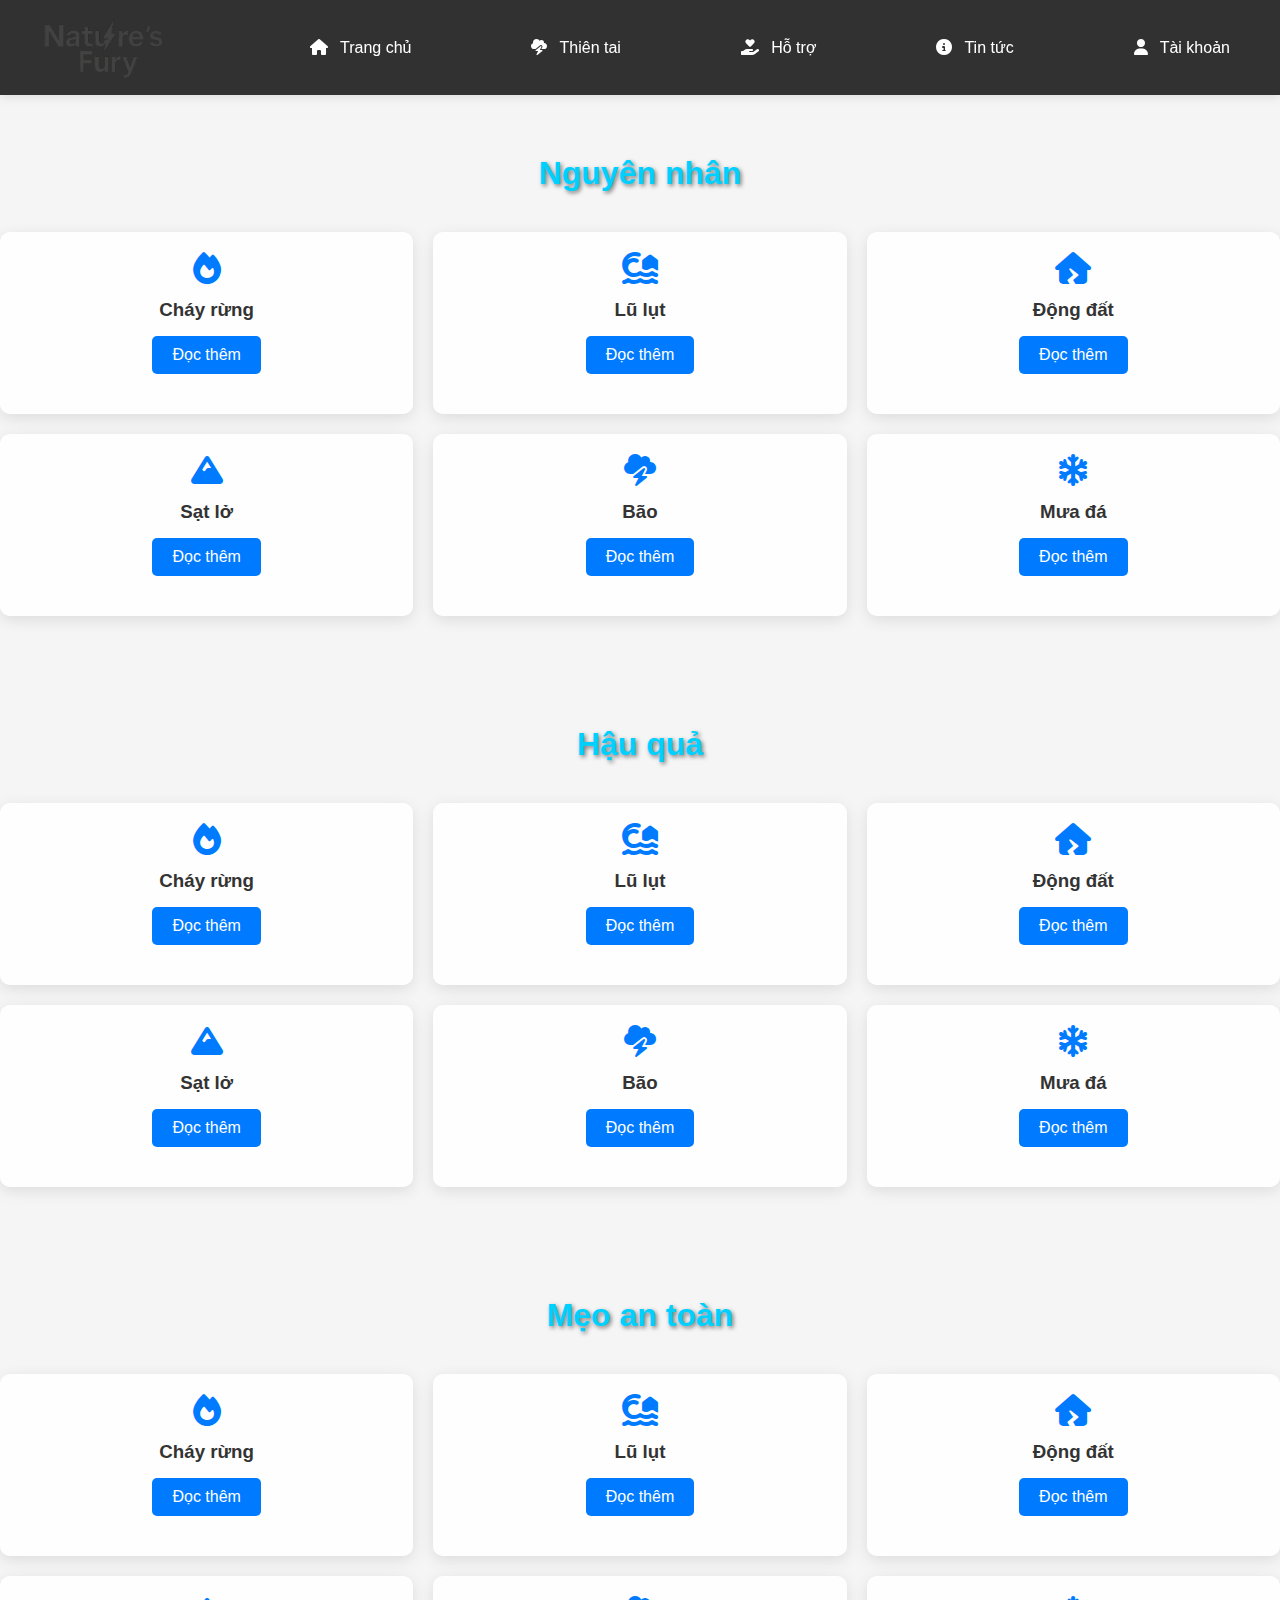
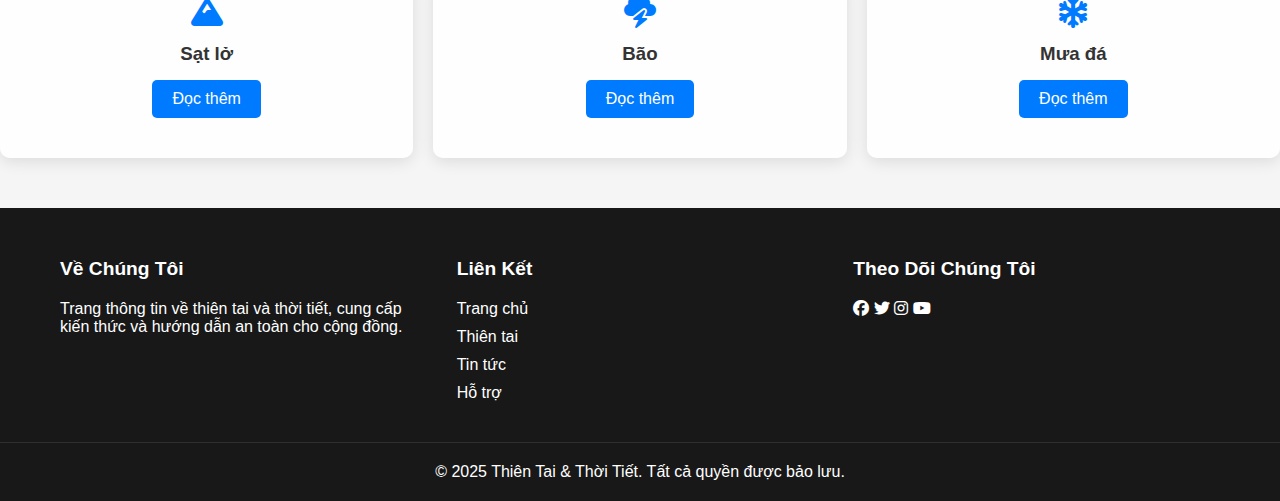
<file: Gioithieu.html>
<html lang="en">
<head>
  <meta charset="UTF-8">
  <meta name="viewport" content="width=device-width, initial-scale=1.0">
  <title>Document</title>
  <link rel="stylesheet" href="Css/gioithieu.css">
  
  <link
      rel="stylesheet"
      href="https://cdnjs.cloudflare.com/ajax/libs/font-awesome/6.5.0/css/all.min.css"
    />
</head>
<body>
    <div class="navbar">
      <img src="Img/Logo.png" class="logo" />

      <a href="index.html"><i class="fa-solid fa-house white-icon"></i> Trang chủ</a>
      <a href="Gioithieu.html"><i class="fas fa-cloud-bolt white-icon"></i> Thiên tai</a>
      <a href="hotro.html">
      <i class="fas fa-hand-holding-heart white-icon"></i> Hỗ trợ</a>

      <div class="dropdown">
        <a href="Tintuc.html"
          ><i class="fa-solid fa-circle-info white-icon"></i> Tin tức</a
        >
      </div>

      <div class="dropdown">
        <a href="#"><i class="fas fa-user white-icon"></i> Tài khoản</a>
        <div class="dropdown-content">
          <a href="LoginBWD.html">Đăng nhập</a>
        </div>
      </div>
    </div>
    <section class="safety-tips">
      <h1>Nguyên nhân</h1>
        <div class="tips-grid">
          <div class="tip-item">
            <i class="fas fa-fire"></i>
            <h3>Cháy rừng</h3>
            <a href="#" class="read-more" data-target="#fire-info">Đọc thêm</a>
          </div>
          <div class="tip-item">
            <i class="fas fa-house-tsunami"></i>
            <h3>Lũ lụt</h3>
            <a href="#" class="read-more" data-target="#flood-info">Đọc thêm</a>
          </div>
          <div class="tip-item">
            <i class="fas fa-house-crack"></i>
            <h3>Động đất</h3>
            <a href="#" class="read-more" data-target="#earthquake-info">Đọc thêm</a>
          </div>
          <div class="tip-item">
            <i class="fas fa-mountain"></i>
            <h3>Sạt lở</h3>
            <a href="#" class="read-more" data-target="#landslide-info">Đọc thêm</a>
          </div>
          <div class="tip-item">
            <i class="fas fa-cloud-bolt"></i>
            <h3>Bão</h3>
            <a href="#" class="read-more" data-target="#storm-info">Đọc thêm</a>
          </div>
          <div class="tip-item">
            <i class="fas fa-snowflake"></i>
            <h3>Mưa đá</h3>
            <a href="#" class="read-more" data-target="#hail-info">Đọc thêm</a>
          </div>
        </div>
    </section>

  <div id="fire-info" class="modal">
    <div class="modal-content">
      <span class="close">&times;</span>
      <h2>Nguyên nhân của cháy rừng</h2>
      <ul>
        <li>Tự nhiên: sét đánh, thời tiết khô nóng kéo dài.</li>
        <li>Con người: đốt rừng, vứt tàn thuốc, đốt đồng không kiểm soát.</li>
      </ul>
    </div>
  </div>

  <div id="flood-info" class="modal">
    <div class="modal-content">
      <span class="close">&times;</span>
      <h2>Nguyên nhân của lũ lụt</h2>
      <ul>
        <li>Thiên nhiên: Mưa lớn kéo dài, bão, áp thấp, triều cường.</li>
        <li>Con người: Vỡ đập, hệ thống thoát nước kém.</li>
      </ul>
    </div>
  </div>

  <div id="earthquake-info" class="modal">
    <div class="modal-content">
      <span class="close">&times;</span>
      <h2>Nguyên nhân của động đất</h2>
      <ul>
        <li>Thiên nhiên: Các mảng kiến tạo dịch chuyển, hiện tượng núi lửa phun, nứt gãy vỏ Trái Đất.</li>
        <li>Con người: Khai thác mỏ, bơm chất lỏng vào đất, xây đập thủy điện.</li>
      </ul>
    </div>
  </div>

  <div id="landslide-info" class="modal">
    <div class="modal-content">
      <span class="close">&times;</span>
      <h2>Nguyên nhân của sạt lở</h2>
      <ul>
        <li>Thiên nhiên: Mưa lớn kéo dài, động đất, dư chấn.</li>
        <li>Con người: Chặt phá rừng, khai khoáng.</li>
      </ul>
    </div>
  </div>

  <div id="storm-info" class="modal">
    <div class="modal-content">
      <span class="close">&times;</span>
      <h2>Nguyên nhân của bão</h2>
      <ul>
        <li>Thiên nhiên: Áp thấp nhiệt đới, nước biển ở khu vực nhiệt đới nóng.</li>
        <li>Con người: Hiệu ứng nhà kính, biến đổi khí hậu, nóng lên toàn cầu.</li>
      </ul>
    </div>
  </div>

  <div id="hail-info" class="modal">
    <div class="modal-content">
      <span class="close">&times;</span>
      <h2>Nguyên nhân của mưa đá</h2>
      <ul>
        <li>Thiên nhiên: Giông mạnh, dòng đối lưu đưa hơi nước lên cao, các hạt băng tiếp tục va chạm, dính vào nhau, rồi rơi xuống khi đủ nặng.</li>
        <li>Con người: Hiện tượng ấm lên toàn cầu, biến đổi khí hậu, ô nhiễm không khí, hiệu ứng nhà kính do khí CO₂, CH₄ tăng cao, thay đổi hoàn lưu không khí.</li>
      </ul>
    </div>
  </div>
      <section class="safety-tips">
      <h1>Hậu quả</h1>
      <div class="tips-grid">
        <div class="tip-item">
          <i class="fas fa-fire"></i>
          <h3>Cháy rừng</h3>
          <a href="#" class="read-more" data-target="#fire-consequence">Đọc thêm</a>
        </div>
        <div class="tip-item">
          <i class="fas fa-house-tsunami"></i>
          <h3>Lũ lụt</h3>
          <a href="#" class="read-more" data-target="#flood-consequence">Đọc thêm</a>
        </div>
        <div class="tip-item">
          <i class="fas fa-house-crack"></i>
          <h3>Động đất</h3>
          <a href="#" class="read-more" data-target="#earthquake-consequence">Đọc thêm</a>
        </div>
        <div class="tip-item">
          <i class="fas fa-mountain"></i>
          <h3>Sạt lở</h3>
          <a href="#" class="read-more" data-target="#landslide-consequence">Đọc thêm</a>
        </div>
        <div class="tip-item">
          <i class="fas fa-cloud-bolt"></i>
          <h3>Bão</h3>
          <a href="#" class="read-more" data-target="#storm-consequence">Đọc thêm</a>
        </div>
        <div class="tip-item">
          <i class="fas fa-snowflake"></i>
          <h3>Mưa đá</h3>
          <a href="#" class="read-more" data-target="#hail-consequence">Đọc thêm</a>
        </div>
      </div>
  </section>

  <div id="fire-consequence" class="modal">
    <div class="modal-content">
      <span class="close">&times;</span>
      <h2>Hậu quả của cháy rừng</h2>
      <ul>
        <li>Mất tài sản, rừng, động vật.</li>
        <li>Ô nhiễm không khí, ảnh hưởng sức khoẻ.</li>
        <li>Xói mòn đất, lũ quét sau khi rừng mất.</li>
      </ul>
    </div>
  </div>

  <div id="flood-consequence" class="modal">
    <div class="modal-content">
      <span class="close">&times;</span>
      <h2>Hậu quả của lũ lụt</h2>
      <ul>
        <li>Ngập nhà, tài sản, hoa màu.</li>
        <li>Gây dịch bệnh, ô nhiễm nguồn nước.</li>
        <li>Gián đoạn giao thông, dịch vụ.</li>
      </ul>
    </div>
  </div>

  <div id="earthquake-consequence" class="modal">
    <div class="modal-content">
      <span class="close">&times;</span>
      <h2>Hậu quả của động đất</h2>
      <ul>
        <li>Sập nhà, đổ công trình.</li>
        <li>Hỏa hoạn, vỡ ống nước, điện.</li>
        <li>Thương vong, tổn thất tài sản.</li>
      </ul>
    </div>
  </div>

  <div id="landslide-consequence" class="modal">
    <div class="modal-content">
      <span class="close">&times;</span>
      <h2>Hậu quả của sạt lở</h2>
      <ul>
        <li>Vùi lấp nhà, tài sản.</li>
        <li>Tắc nghẽn giao thông.</li>
        <li>Gây chết người, tổn thất tài chính.</li>
      </ul>
    </div>
  </div>

  <div id="storm-consequence" class="modal">
    <div class="modal-content">
      <span class="close">&times;</span>
      <h2>Hậu quả của bão</h2>
      <ul>
        <li>Tốc mái nhà, đổ cây, đứt điện.</li>
        <li>Mưa to, lũ lụt, sóng biển dâng.</li>
        <li>Gây thiệt hại tài sản, chết người.</li>
      </ul>
    </div>
  </div>

  <div id="hail-consequence" class="modal">
    <div class="modal-content">
      <span class="close">&times;</span>
      <h2>Hậu quả của mưa đá</h2>
      <ul>
        <li>Làm vỡ kính, hư mái nhà.</li>
        <li>Hủy hoại hoa màu, vườn tược.</li>
        <li>Gây nguy hiểm nếu rơi trúng người, tài sản.</li>
      </ul>
    </div>
  </div>
      <section class="safety-tips">
      <h1>Mẹo an toàn</h1>
      <div class="tips-grid">
        <div class="tip-item">
          <i class="fas fa-fire"></i>
          <h3>Cháy rừng</h3>
          <a href="#" class="read-more" data-target="#fire-tips">Đọc thêm</a>
        </div>
        <div class="tip-item">
          <i class="fas fa-house-tsunami"></i>
          <h3>Lũ lụt</h3>
          <a href="#" class="read-more" data-target="#flood-tips">Đọc thêm</a>
        </div>
        <div class="tip-item">
          <i class="fas fa-house-crack"></i>
          <h3>Động đất</h3>
          <a href="#" class="read-more" data-target="#earthquake-tips">Đọc thêm</a>
        </div>
        <div class="tip-item">
          <i class="fas fa-mountain"></i>
          <h3>Sạt lở</h3>
          <a href="#" class="read-more" data-target="#landslide-tips">Đọc thêm</a>
        </div>
        <div class="tip-item">
          <i class="fas fa-cloud-bolt"></i>
          <h3>Bão</h3>
          <a href="#" class="read-more" data-target="#storm-tips">Đọc thêm</a>
        </div>
        <div class="tip-item">
          <i class="fas fa-snowflake"></i>
          <h3>Mưa đá</h3>
          <a href="#" class="read-more" data-target="#hail-tips">Đọc thêm</a>
        </div>
      </div>
  </section>

  <div id="fire-tips" class="modal">
    <div class="modal-content">
      <span class="close">&times;</span>
      <h2>Mẹo an toàn của cháy rừng</h2>
      <ul>
        <li>Nếu ở khu vực gần đám cháy, hãy di chuyển đến nơi an toàn.</li>
        <li>Dùng khăn ướt che mũi, miệng để tránh khói.</li>
        <li>Liên hệ khẩn (114 hoặc 911).</li>
      </ul>
    </div>
  </div>

  <div id="flood-tips" class="modal">
    <div class="modal-content">
      <span class="close">&times;</span>
      <h2>Mẹo an toàn của lũ lụt</h2>
      <ul>
        <li>Di chuyển đến khu vực cao, an toàn.</li>
        <li>Tắt điện, khóa gas nếu an toàn.</li>
        <li>Tuyệt đối không lội qua dòng nước chảy.</li>
      </ul>
    </div>
  </div>

  <div id="earthquake-tips" class="modal">
    <div class="modal-content">
      <span class="close">&times;</span>
      <h2>Mẹo an toàn của động đất</h2>
      <ul>
        <li>Nếu ở trong nhà: tìm chỗ trú vững như gầm bàn.</li>
        <li>Nếu ở ngoài: tránh khu vực cao tầng, cột điện.</li>
        <li>Giữ tâm lý vững, sau khi rung lắc dừng hãy ra khỏi nhà.</li>
      </ul>
    </div>
  </div>

  <div id="landslide-tips" class="modal">
    <div class="modal-content">
      <span class="close">&times;</span>
      <h2>Mẹo an toàn của sạt lở</h2>
      <ul>
        <li>Sơ tán khỏi khu vực sườn đồi khi mưa lớn.</li>
        <li>Theo dõi thông tin từ chính quyền.</li>
        <li>Gia cố nhà ở, trồng cây chắn đất.</li>
      </ul>
    </div>
  </div>

  <div id="storm-tips" class="modal">
    <div class="modal-content">
      <span class="close">&times;</span>
      <h2>Mẹo an toàn của bão</h2>
      <ul>
        <li>Gia cố nhà, đóng chặt cửa.</li>
        <li>Di dời đến nơi trú ẩn nếu được yêu cầu.</li>
        <li>Tích trữ lương thực, nước, thuốc men.</li>
      </ul>
    </div>
  </div>

  <div id="hail-tips" class="modal">
    <div class="modal-content">
      <span class="close">&times;</span>
      <h2>Mẹo an toàn của mưa đá</h2>
      <ul>
        <li>Tìm nơi trú ẩn, tránh ở ngoài trời.</li>
        <li>Đóng hết cửa, kéo rèm.</li>
        <li>Di chuyển xe, tài sản vào khu vực có mái che.</li>
      </ul>
    </div>
  </div>
  <footer>
      <div class="footer-content">
        <div class="footer-section">
          <h3>Về Chúng Tôi</h3>
          <p>
            Trang thông tin về thiên tai và thời tiết, cung cấp kiến thức và
            hướng dẫn an toàn cho cộng đồng.
          </p>
        </div>
        <div class="footer-section">
          <h3>Liên Kết</h3>
          <ul>
            <li><a href="#">Trang chủ</a></li>
            <li><a href="#">Thiên tai</a></li>
            <li><a href="#">Tin tức</a></li>
            <li><a href="#">Hỗ trợ</a></li>
          </ul>
        </div>
        <div class="footer-section">
          <h3>Theo Dõi Chúng Tôi</h3>
          <div class="social-links">
            <a href="#"><i class="fab fa-facebook"></i></a>
            <a href="#"><i class="fab fa-twitter"></i></a>
            <a href="#"><i class="fab fa-instagram"></i></a>
            <a href="#"><i class="fab fa-youtube"></i></a>
          </div>
        </div>
      </div>
      <div class="footer-bottom">
        <p>&copy; 2025 Thiên Tai & Thời Tiết. Tất cả quyền được bảo lưu.</p>
      </div>
    </footer>
<script src="Js/gioithieu.js" defer></script>
</body>
</html>
</file>
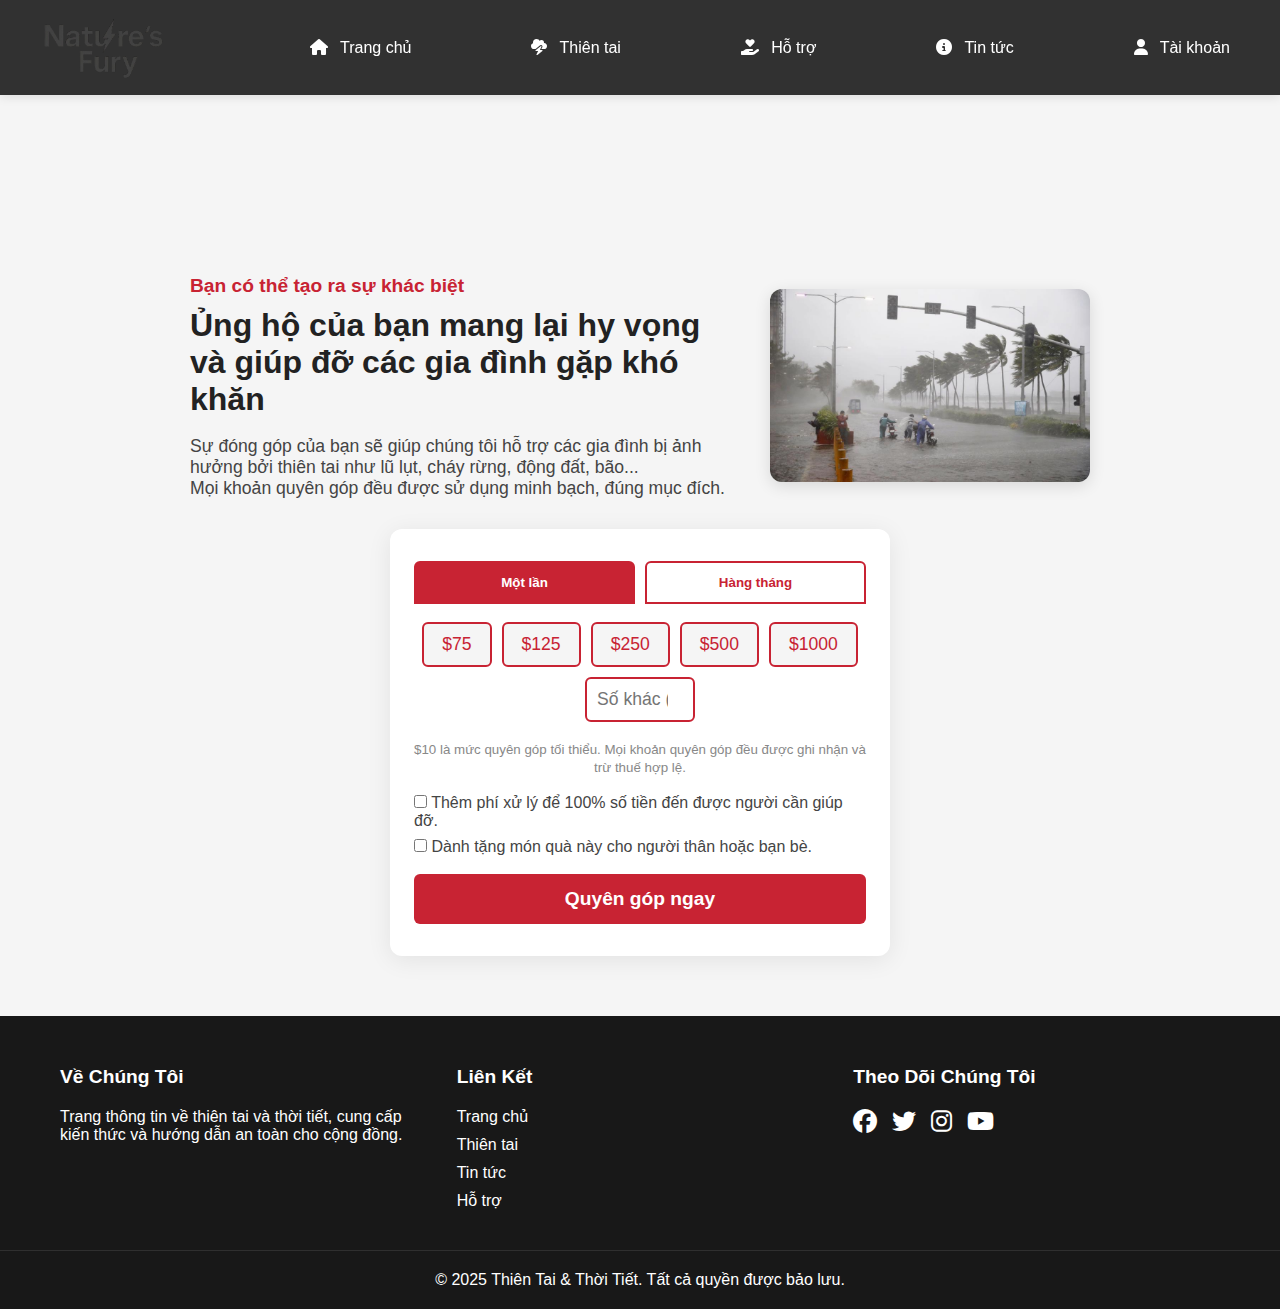
<file: hotro.html>
<!DOCTYPE html>
<html lang="vi">
  <head>
    <meta charset="UTF-8" />
    <meta name="viewport" content="width=device-width, initial-scale=1.0" />
    <title>Ủng hộ & Hỗ trợ | Thiên Tai & Thời Tiết</title>
    <link rel="stylesheet" href="Css/style.css" />
    <link rel="stylesheet" href="Css/hotro.css" />
    <link
      rel="stylesheet"
      href="https://cdnjs.cloudflare.com/ajax/libs/font-awesome/6.5.0/css/all.min.css"
    />
  </head>
  <body>
    <div class="navbar">
      <img src="Img/Logo.png" class="logo" />
      <a href="index.html"><i class="fa-solid fa-house white-icon"></i> Trang chủ</a>
      <a href="Gioithieu.html"><i class="fas fa-cloud-bolt white-icon"></i> Thiên tai</a>
      <a href="hotro.html"><i class="fas fa-hand-holding-heart white-icon"></i> Hỗ trợ</a>
      <div class="dropdown">
        <a href="Tintuc.html"><i class="fa-solid fa-circle-info white-icon"></i> Tin tức</a>
      </div>
      <div class="dropdown">
        <a href="#"><i class="fas fa-user white-icon"></i> Tài khoản</a>
        <div class="dropdown-content">
          <a href="LoginBWD.html">Đăng nhập</a>
        </div>
      </div>
    </div>
    <div class="main-content">
      <div class="donate-hero">
        <div class="donate-hero-text">
          <h2>Bạn có thể tạo ra sự khác biệt</h2>
          <h1>
            Ủng hộ của bạn mang lại hy vọng và giúp đỡ các gia đình gặp khó khăn
          </h1>
          <p>
            Sự đóng góp của bạn sẽ giúp chúng tôi hỗ trợ các gia đình bị ảnh
            hưởng bởi thiên tai như lũ lụt, cháy rừng, động đất, bão...<br />
            Mọi khoản quyên góp đều được sử dụng minh bạch, đúng mục đích.
          </p>
        </div>
        <div class="donate-hero-img">
          <img src="Img/bao.jpg" alt="Disaster Relief" />
        </div>
      </div>
      <div class="donate-form">
        <div class="donate-type">
          <button class="donate-type-btn active" id="one-time-btn">
            Một lần
          </button>
          <button class="donate-type-btn" id="monthly-btn">Hàng tháng</button>
        </div>
        <div class="donate-amounts">
          <button class="amount-btn">$75</button>
          <button class="amount-btn">$125</button>
          <button class="amount-btn">$250</button>
          <button class="amount-btn">$500</button>
          <button class="amount-btn">$1000</button>
          <input
            type="number"
            min="10"
            placeholder="Số khác ($)"
            class="amount-input"
          />
        </div>
        <div class="donate-note">
          <small
            >$10 là mức quyên góp tối thiểu. Mọi khoản quyên góp đều được ghi
            nhận và trừ thuế hợp lệ.</small
          >
        </div>
        <div class="donate-options-extra">
          <label>
            <input type="checkbox" />
            Thêm phí xử lý để 100% số tiền đến được người cần giúp đỡ.
          </label>
          <label>
            <input type="checkbox" />
            Dành tặng món quà này cho người thân hoặc bạn bè.
          </label>
        </div>
        <button class="donate-btn-main">Quyên góp ngay</button>
      </div>
    </div>
    <!-- Footer giống index.html -->
    <footer>
      <div class="footer-content">
        <div class="footer-section">
          <h3>Về Chúng Tôi</h3>
          <p>
            Trang thông tin về thiên tai và thời tiết, cung cấp kiến thức và
            hướng dẫn an toàn cho cộng đồng.
          </p>
        </div>
        <div class="footer-section">
          <h3>Liên Kết</h3>
          <ul>
            <li><a href="index.html">Trang chủ</a></li>
            <li><a href="#">Thiên tai</a></li>
            <li><a href="#">Tin tức</a></li>
            <li><a href="hotro.html">Hỗ trợ</a></li>
          </ul>
        </div>
        <div class="footer-section">
          <h3>Theo Dõi Chúng Tôi</h3>
          <div class="social-links">
            <a href="#"><i class="fab fa-facebook"></i></a>
            <a href="#"><i class="fab fa-twitter"></i></a>
            <a href="#"><i class="fab fa-instagram"></i></a>
            <a href="#"><i class="fab fa-youtube"></i></a>
          </div>
        </div>
      </div>
      <div class="footer-bottom">
        <p>&copy; 2025 Thiên Tai & Thời Tiết. Tất cả quyền được bảo lưu.</p>
      </div>
    </footer>
    <script src="Js/hotro.js"></script>
  </body>
</html>
</file>
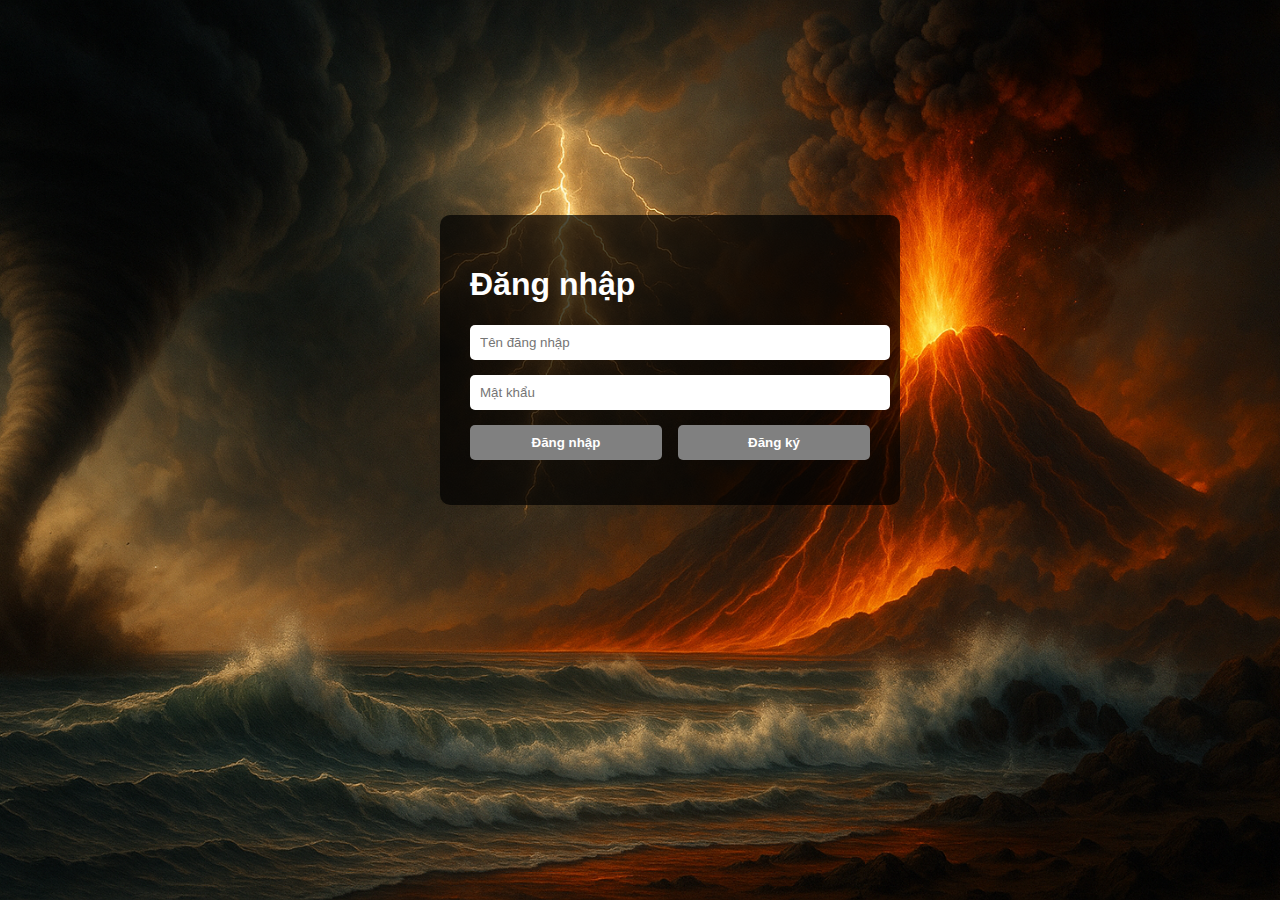
<file: LoginBWD.html>
<!DOCTYPE html>
<html lang="en">
<head>
  <meta charset="UTF-8" />
  <meta name="viewport" content="width=device-width, initial-scale=1.0"/>
  <title>Đăng nhập</title>
  <link rel="stylesheet" href="Css/login.css"/>
</head>
<body>
    <div class="container">
    <div class="form login-form">
      <h1>Đăng nhập</h1>
      <form id="loginForm">
        <div class="input">
          <input type="text" placeholder="Tên đăng nhập" name="username" required />
        </div>
        <div class="input">
          <input type="password" placeholder="Mật khẩu" name="password" required />
        </div>
        <div class="input buttons">
          <button type="submit">Đăng nhập</button>
          <button type="button" class="register-btn">Đăng ký</button>
        </div>
      </form>
    </div>

    <div class="form register-form">
      <h1>Đăng ký</h1>
      <form id="registerForm">
        <div class="input">
          <input type="text" placeholder="Tên đăng nhập" name="username" required />
        </div>
        <div class="input">
          <input type="password" placeholder="Mật khẩu" name="password" required />
        </div>
        <div class="input">
          <input type="email" placeholder="Email" name="email" required />
        </div>
        <div class="input">
          <input type="tel" placeholder="Số điện thoại" name="phone" required />
        </div>
        <div class="input buttons">
          <button type="submit">Đăng ký</button>
          <button type="button" class="login-btn">Quay lại</button>
        </div>
      </form>
    </div>
  </div>
  <script src="Js/login.js"></script>
</body>
</html>
</file>
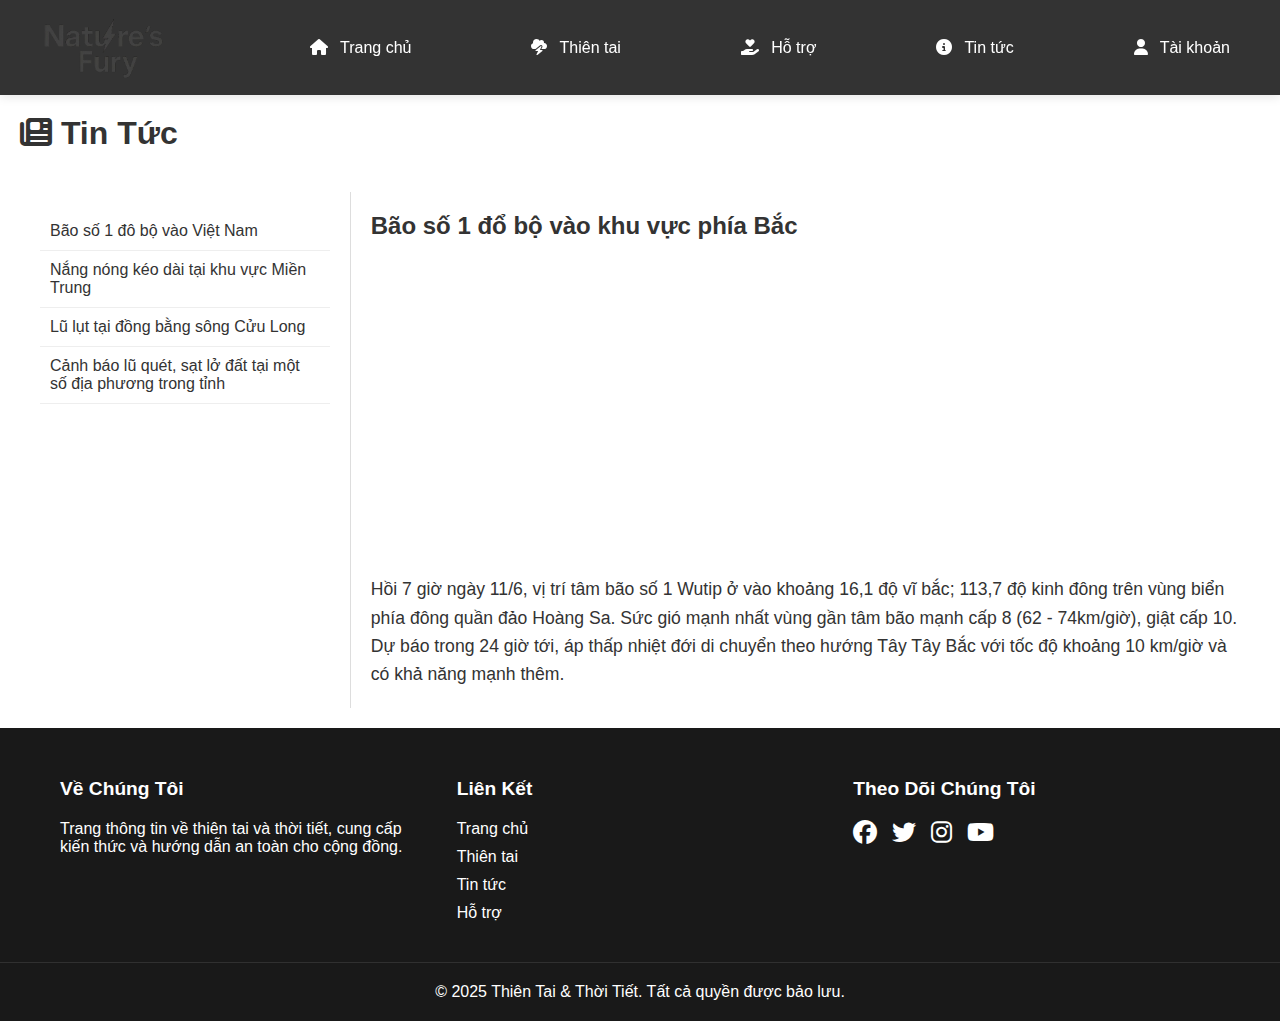
<file: Tintuc.html>
<html lang="en">
<head>
  <meta charset="UTF-8">
  <meta name="viewport" content="width=device-width, initial-scale=1.0">
  <title>Document</title>
  <link rel="stylesheet" href="Css/Tintuc.css">
  <link
      rel="stylesheet"
      href="https://cdnjs.cloudflare.com/ajax/libs/font-awesome/6.5.0/css/all.min.css"
    />
</head>
<body>
  <div class="navbar">
    <img src="Img/Logo.png" class="logo" />
    <a href="index.html"><i class="fa-solid fa-house white-icon"></i> Trang chủ</a>
    <a href="Gioithieu.html"><i class="fas fa-cloud-bolt white-icon"></i> Thiên tai</a>
    <a href="hotro.html">
      <i class="fas fa-hand-holding-heart white-icon"></i> Hỗ trợ</a>
    <div class="dropdown">
      <a href="#">
        <i class="fa-solid fa-circle-info white-icon"></i> Tin tức</a>
    </div>

    <div class="dropdown">
      <a href="#"><i class="fas fa-user white-icon"></i> Tài khoản</a>
      <div class="dropdown-content">
        <a href="LoginBWD.html">Đăng nhập</a>
      </div>
    </div>
  </div>

  <h1 style="padding:20px;"><i class="fa-solid fa-newspaper"></i> Tin Tức</h1>

  <div class="container">
    <div class="news-list">
      <ul id="newsList">
        <li data-id="1">Bão số 1 đô bộ vào Việt Nam</li>
        <li data-id="2">Nắng nóng kéo dài tại khu vực Miền Trung</li>
        <li data-id="3">Lũ lụt tại đồng bằng sông Cửu Long</li>
        <li data-id="4">Cảnh báo lũ quét, sạt lở đất tại một số địa phương trong tỉnh</li>
      </ul>
    </div>

    <div class="news-content" id="newsContent">
      <h2>Vui lòng chọn một tin từ danh sách</h2>
      <p>Nội dung sẽ hiển thị ở đây khi bạn nhấn vào một tin.</p>
    </div>
  </div>



  <footer>
    <div class="footer-content">
      <div class="footer-section">
        <h3>Về Chúng Tôi</h3>
        <p>
          Trang thông tin về thiên tai và thời tiết, cung cấp kiến thức và
          hướng dẫn an toàn cho cộng đồng.
        </p>
      </div>
      <div class="footer-section">
        <h3>Liên Kết</h3>
        <ul>
          <li><a href="#">Trang chủ</a></li>
          <li><a href="#">Thiên tai</a></li>
          <li><a href="#">Tin tức</a></li>
          <li><a href="#">Hỗ trợ</a></li>
        </ul>
      </div>
      <div class="footer-section">
        <h3>Theo Dõi Chúng Tôi</h3>
        <div class="social-links">
          <a href="#"><i class="fab fa-facebook"></i></a>
          <a href="#"><i class="fab fa-twitter"></i></a>
          <a href="#"><i class="fab fa-instagram"></i></a>
          <a href="#"><i class="fab fa-youtube"></i></a>
        </div>
      </div>
    </div>
    <div class="footer-bottom">
      <p>&copy; 2025 Thiên Tai & Thời Tiết. Tất cả quyền được bảo lưu.</p>
    </div>
  </footer>
<script src="Js/tintuc.js"></script>
</body>
</html>
</file>
<file: Css/gioithieu.css>
* {
  margin: 0;
  padding: 0;
  box-sizing: border-box;
}

body {
  font-family: "Segoe UI", Tahoma, Geneva, Verdana, sans-serif;
  margin: 0;
  min-height: 100vh;
  display: flex;
  flex-direction: column;
  color: #333;
  background-color: #f5f5f5;
}

/* Slider */
.slider {
  position: relative;
  width: 100%;
  height: 100vh;
  overflow: hidden;
}

.slides {
  width: 100%;
  height: 100%;
  position: relative;
}

.slide {
  position: absolute;
  top: 0;
  left: 0;
  width: 100%;
  height: 100%;
  opacity: 0;
  transition: opacity 1s ease-in-out;
}

.slide.active {
  opacity: 1;
}

.slide video,
.slide img {
  width: 100%;
  height: 100%;
  object-fit: cover;
}

/* Slider Controls */
.slider-btn {
  position: absolute;
  top: 50%;
  transform: translateY(-50%);
  background: rgba(0, 0, 0, 0.5);
  color: white;
  padding: 15px;
  border: none;
  cursor: pointer;
  font-size: 18px;
  border-radius: 50%;
  width: 50px;
  height: 50px;
  display: flex;
  align-items: center;
  justify-content: center;
  transition: background-color 0.3s ease;
  z-index: 100;
}

.slider-btn:hover {
  background: rgba(0, 0, 0, 0.8);
}

.prev-btn {
  left: 20px;
}

.next-btn {
  right: 20px;
}

.slider-dots {
  position: absolute;
  bottom: 20px;
  left: 50%;
  transform: translateX(-50%);
  display: flex;
  gap: 10px;
  z-index: 100;
}

.dot {
  width: 12px;
  height: 12px;
  background: rgba(255, 255, 255, 0.5);
  border-radius: 50%;
  cursor: pointer;
  transition: background-color 0.3s ease;
}

.dot.active {
  background: white;
}

/* Navbar */
.navbar {
  display: flex;
  background-color: rgba(0, 0, 0, 0.8);
  padding: 15px 30px;
  align-items: center;
  justify-content: space-between;
  backdrop-filter: blur(10px);
  z-index: 1000;
  box-shadow: 0 2px 10px rgba(0, 0, 0, 0.1);
}

.logo {
  width: 150px;
  height: auto;
  margin-right: 30px;
}

.navbar a {
  text-decoration: none;
  color: white;
  padding: 10px 20px;
  font-weight: 500;
  font-size: 16px;
  transition: all 0.3s ease;
  border-radius: 5px;
}

.navbar a:hover {
  background-color: rgba(255, 255, 255, 0.1);
  transform: translateY(-2px);
}

.read-more {
  display: inline-block;
  padding: 10px 20px;
  margin: 0 20px 20px;
  background-color: #007bff;
  color: white;
  text-decoration: none;
  border-radius: 5px;
  transition: background-color 0.3s ease;
}

.read-more:hover {
  background-color: #0056b3;
}

.white-icon {
  margin-right: 8px;
  color: white;
}

/* Dropdown */
.dropdown {
  position: relative;
  display: inline-block;
}

.dropdown-content {
  display: none;
  position: absolute;
  top: 100%;
  left: 0;
  background-color: rgba(0, 0, 0, 0.9);
  min-width: 200px;
  box-shadow: 0 8px 16px rgba(0, 0, 0, 0.2);
  border-radius: 8px;
  z-index: 1001;
  padding: 10px 0;
}

.dropdown-content a {
  color: white;
  padding: 12px 20px;
  display: block;
  text-align: left;
  font-size: 14px;
}

.dropdown-content a:hover {
  background-color: rgba(255, 255, 255, 0.1);
}

.dropdown:hover .dropdown-content {
  display: block;
}

.safety-tips {
  margin-bottom: 50px;
}

.safety-tips h1 {
  margin-top: 60px;
  color: rgb(0, 208, 255);
  text-shadow: 2px 2px 4px rgba(0, 0, 0, 0.5);
  margin-bottom: 40px;
  text-align: center;
}

.tips-grid {
  display: grid;
  grid-template-columns: repeat(3, 1fr);
  gap: 20px;
}

.tip-item {
  background: rgba(255, 255, 255, 0.9);
  padding: 20px;
  border-radius: 10px;
  text-align: center;
  box-shadow: 0 4px 15px rgba(0, 0, 0, 0.1);
}

.tip-item i {
  font-size: 2em;
  color: #007bff;
  margin-bottom: 15px;
}

.tip-item h3 {
  margin-bottom: 15px;
  color: #333;
}
.modal {
  display: none;
  position: fixed;
  left: 0;
  top: 0;
  width: 100%;
  height: 100%;
  background:rgba(0, 0, 0, 0.5);
  align-items: center;
  justify-content: center;
  z-index: 2000;
}

.modal-content {
  background: #ffffff;
  padding: 30px;
  border-radius: 10px;
  max-width: 500px;
  margin: 20px;
  position: relative;
}

.modal-content .close {
  position: absolute;
  top: 10px;
  right: 20px;
  font-size: 24px;
  color: #000;
  cursor: pointer;
}
footer {
  background-color: rgba(0, 0, 0, 0.9);
  color: white;
  padding: 50px 0 20px;
  margin-top: auto;
}

.footer-content {
  max-width: 1200px;
  margin: 0 auto;
  display: grid;
  grid-template-columns: repeat(auto-fit, minmax(250px, 1fr));
  gap: 30px;
  padding: 0 20px;
}

.footer-section h3 {
  margin-bottom: 20px;
  font-size: 1.2em;
}

.footer-section ul {
  list-style: none;
}

.footer-section ul li {
  margin-bottom: 10px;
}

.footer-section a {
  color: white;
  text-decoration: none;
  transition: color 0.3s ease;
}

.footer-section a:hover {
  color: #007bff;
}
.footer-bottom {
  text-align: center;
  margin-top: 30px;
  padding-top: 20px;
  border-top: 1px solid rgba(255, 255, 255, 0.1);
}
/* Responsive cho tablet và điện thoại */
@media (max-width: 1024px) {
  .navbar {
    flex-wrap: wrap;
    justify-content: center;
  }

  .navbar a, .navbar .dropdown {
    display: block;
    text-align: center;
    width: 100%;
    padding: 10px 0;
  }

  .logo {
    width: 120px;
    margin: 10px auto;
    display: block;
  }

  .tips-grid {
    grid-template-columns: repeat(2, 1fr);
    gap: 20px;
    padding: 0 10px;
  }

  .modal-content {
    width: 90%;
    margin: 20px auto;
  }

  footer .footer-content {
    flex-direction: column;
    align-items: center;
    text-align: center;
  }

  footer .footer-section {
    margin: 20px 0;
  }
}

@media (max-width: 600px) {
  .tips-grid {
    grid-template-columns: 1fr;
  }

  .navbar a, .navbar .dropdown {
    font-size: 16px;
  }

  h1 {
    font-size: 24px;
    text-align: center;
  }

  .tip-item h3 {
    font-size: 18px;
  }

  .modal-content {
    font-size: 15px;
  }

  footer .footer-section h3 {
    font-size: 18px;
  }
}
</file>
<file: Css/hotro.css>
/* Css/hotro.css - CSS riêng cho trang hỗ trợ/donation */
.donate-hero {
  display: flex;
  align-items: center;
  justify-content: center;
  gap: 40px;
  margin: 60px auto 30px auto;
  max-width: 900px;
  flex-wrap: wrap;
}
.donate-hero-text {
  flex: 1 1 350px;
}
.donate-hero-text h2 {
  color: #c82333;
  font-size: 1.2em;
  margin-bottom: 10px;
}
.donate-hero-text h1 {
  font-size: 2em;
  margin-bottom: 18px;
  color: #222;
}
.donate-hero-text p {
  color: #444;
  font-size: 1.1em;
}
.donate-hero-img img {
  width: 320px;
  border-radius: 12px;
  box-shadow: 0 4px 16px rgba(0, 0, 0, 0.12);
}

.donate-form {
  background: #fff;
  max-width: 500px;
  margin: 0 auto 40px auto;
  border-radius: 12px;
  box-shadow: 0 4px 24px rgba(0, 0, 0, 0.08);
  padding: 32px 24px;
  text-align: center;
}
.donate-type {
  display: flex;
  justify-content: center;
  gap: 10px;
  margin-bottom: 18px;
}
.donate-type-btn {
  flex: 1;
  padding: 12px 0;
  border: 2px solid #c82333;
  background: #fff;
  color: #c82333;
  font-weight: bold;
  border-radius: 6px 6px 0 0;
  cursor: pointer;
  transition: background 0.2s, color 0.2s;
}
.donate-type-btn.active,
.donate-type-btn:hover {
  background: #c82333;
  color: #fff;
}
.donate-amounts {
  display: flex;
  flex-wrap: wrap;
  gap: 10px;
  justify-content: center;
  margin-bottom: 18px;
}
.amount-btn {
  background: #f5f5f5;
  border: 2px solid #c82333;
  color: #c82333;
  border-radius: 6px;
  padding: 10px 18px;
  font-size: 1.1em;
  cursor: pointer;
  transition: background 0.2s, color 0.2s;
}
.amount-btn.selected,
.amount-btn:hover {
  background: #c82333;
  color: #fff;
}
.amount-input {
  width: 110px;
  padding: 10px;
  border: 2px solid #c82333;
  border-radius: 6px;
  font-size: 1.1em;
}
.donate-note {
  margin-bottom: 18px;
  color: #888;
}
.donate-options-extra {
  text-align: left;
  margin-bottom: 18px;
}
.donate-options-extra label {
  display: block;
  margin-bottom: 8px;
  font-size: 1em;
  color: #444;
}
.donate-btn-main {
  background: #c82333;
  color: #fff;
  border: none;
  border-radius: 6px;
  padding: 14px 0;
  width: 100%;
  font-size: 1.2em;
  font-weight: bold;
  cursor: pointer;
  transition: background 0.2s;
}
.donate-btn-main:hover {
  background: #a71d2a;
}
@media (max-width: 900px) {
  .donate-hero {
    flex-direction: column;
    gap: 20px;
  }
  .donate-hero-img img {
    width: 90vw;
    max-width: 350px;
  }
}
</file>
<file: Css/login.css>
body {
  margin: 0;
  font-family: Arial, sans-serif;
  background: url('../Img/Background.png') no-repeat center center/cover;
  height: 100vh;
  display: flex;
  justify-content: center;
  align-items: center;
}

.container {
  position: relative;
  width: 400px;
  height: 470px;
  transition: 0.4s;
}

.form {
  position: absolute;
  width: 100%;
  background-color: rgba(0, 0, 0, 0.7);
  padding: 30px;
  border-radius: 10px;
  color: #fff;
  transition: 0.4s;
}

.register-form {
  transform: translateX(100%);
  opacity: 0;
  z-index: 1;
}

.container.active .register-form {
  transform: translateX(0);
  opacity: 1;
  z-index: 2;
}

.login-form {
  z-index: 2;
}

.container.active .login-form {
  opacity: 0;
  z-index: 1;
}

.input {
  margin: 15px 0;
}

.input input {
  width: 100%;
  padding: 10px;
  border: none;
  border-radius: 5px;
}

.input.buttons {
  display: flex;
  justify-content: space-between;
}

.input.buttons button {
  width: 48%;
  padding: 10px;
  border: none;
  border-radius: 5px;
  background-color: gray;
  color: white;
  font-weight: bold;
  cursor: pointer;
}

.input.buttons button:hover {
  background-color: #1976d2;
}
@media (max-width: 480px) {
  .container {
    width: 90%;
    height: auto;
    padding: 10px;
  }

  .form {
    padding: 20px 15px;
  }

  h1 {
    font-size: 1.5rem;
    text-align: center;
  }

  .input input {
    font-size: 1rem;
    padding: 8px;
  }

  .input.buttons {
    flex-direction: column;
    gap: 10px;
  }

  .input.buttons button {
    width: 100%;
  }
}
</file>
<file: Css/Tintuc.css>
* {
  margin: 0;
  padding: 0;
  box-sizing: border-box;
}

body {
  font-family:'Segoe UI', Tahoma, Geneva, Verdana,sans-serif;
  margin:0;
  padding:0;
  color:#333;
}

.container {
  display:flex;
  padding:20px;
}

.news-list {
  flex:1;
  padding:20px;
  border-right:1px solid #ddd;
}

.news-list ul {
  list-style:none;
  padding:0;
}

.news-list ul li {
  padding:10px;
  border-bottom:1px solid #eee;
  cursor:pointer;
}

.news-list ul li:hover {
  background:#f5f5f5;
}

.news-content {
  flex:3;
  padding:20px;
}

.news-content h2 {
  margin-bottom:20px;
}

.news-content p {
  font-size:1.1em;
  line-height:1.6;
}

.news-content img, 
.news-content video {
  margin-bottom:20px;
  max-width:100%;
  height:auto;
  display:block;
}

/* Navbar */
.navbar {
  display: flex;
  background-color: rgba(0, 0, 0, 0.8);
  padding: 15px 30px;
  align-items: center;
  justify-content: space-between;
  backdrop-filter: blur(10px);
  /* position: fixed; */
  /* width: 100%; */
  /* top: 0; */
  z-index: 1000;
  box-shadow: 0 2px 10px rgba(0, 0, 0, 0.1);
}

.logo {
  width: 150px;
  height: auto;
  margin-right: 30px;
}

.navbar a {
  text-decoration: none;
  color: white;
  padding: 10px 20px;
  font-weight: 500;
  font-size: 16px;
  transition: all 0.3s ease;
  border-radius: 5px;
}

.navbar a:hover {
  background-color: rgba(255, 255, 255, 0.1);
  transform: translateY(-2px);
}

.white-icon {
  margin-right: 8px;
  color: white;
}

/* Dropdown */
.dropdown {
  position: relative;
  display: inline-block;
}

.dropdown-content {
  display: none;
  position: absolute;
  top: 100%;
  left: 0;
  background-color: rgba(0, 0, 0, 0.9);
  min-width: 200px;
  box-shadow: 0 8px 16px rgba(0, 0, 0, 0.2);
  border-radius: 8px;
  z-index: 1001;
  padding: 10px 0;
}

.dropdown-content a {
  color: white;
  padding: 12px 20px;
  display: block;
  text-align: left;
  font-size: 14px;
}

.dropdown-content a:hover {
  background-color: rgba(255, 255, 255, 0.1);
}

.dropdown:hover .dropdown-content {
  display: block;
}
footer {
  background-color: rgba(0, 0, 0, 0.9);
  color: white;
  padding: 50px 0 20px;
  margin-top: auto;
}

.footer-content {
  max-width: 1200px;
  margin: 0 auto;
  display: grid;
  grid-template-columns: repeat(auto-fit, minmax(250px, 1fr));
  gap: 30px;
  padding: 0 20px;
}

.footer-section h3 {
  margin-bottom: 20px;
  font-size: 1.2em;
}

.footer-section ul {
  list-style: none;
}

.footer-section ul li {
  margin-bottom: 10px;
}

.footer-section a {
  color: white;
  text-decoration: none;
  transition: color 0.3s ease;
}

.footer-section a:hover {
  color: #007bff;
}

.social-links {
  display: flex;
  gap: 15px;
}

.social-links a {
  color: white;
  font-size: 1.5em;
  transition: color 0.3s ease;
}

.social-links a:hover {
  color: #007bff;
}

.footer-bottom {
  text-align: center;
  margin-top: 30px;
  padding-top: 20px;
  border-top: 1px solid rgba(255, 255, 255, 0.1);
}
/* ========== Responsive cho mobile ========== */
@media (max-width: 768px) {
  .navbar {
    flex-direction: column;
    align-items: flex-start;
  }

  .navbar a,
  .navbar .dropdown {
    width: 100%;
    padding: 10px 0;
    text-align: left;
  }

  .container {
    flex-direction: column;
    padding: 20px;
  }

  .news-list, .news-content {
    width: 100%;
    margin-bottom: 20px;
  }

  .news-list ul {
    padding-left: 20px;
  }

  footer .footer-content {
    flex-direction: column;
    align-items: center;
    text-align: center;
  }

  footer .footer-section {
    margin-bottom: 20px;
  }

  .footer-bottom {
    text-align: center;
    padding: 10px;
  }
}
</file>
<file: Css/style.css>
/* Reset CSS */
* {
  margin: 0;
  padding: 0;
  box-sizing: border-box;
}

body {
  font-family: "Segoe UI", Tahoma, Geneva, Verdana, sans-serif;
  margin: 0;
  min-height: 100vh;
  display: flex;
  flex-direction: column;
  color: #333;
  background-color: #f5f5f5;
}

/* Slider */
.slider {
  position: relative;
  width: 100%;
  height: 100vh;
  overflow: hidden;
}

.slides {
  width: 100%;
  height: 100%;
  position: relative;
}

.slide {
  position: absolute;
  top: 0;
  left: 0;
  width: 100%;
  height: 100%;
  opacity: 0;
  transition: opacity 1s ease-in-out;
}

.slide.active {
  opacity: 1;
}

.slide video,
.slide img {
  width: 100%;
  height: 100%;
  object-fit: cover;
}

/* Slider Controls */
.slider-btn {
  position: absolute;
  top: 50%;
  transform: translateY(-50%);
  background: rgba(0, 0, 0, 0.5);
  color: white;
  padding: 15px;
  border: none;
  cursor: pointer;
  font-size: 18px;
  border-radius: 50%;
  width: 50px;
  height: 50px;
  display: flex;
  align-items: center;
  justify-content: center;
  transition: background-color 0.3s ease;
  z-index: 100;
}

.slider-btn:hover {
  background: rgba(0, 0, 0, 0.8);
}

.prev-btn {
  left: 20px;
}

.next-btn {
  right: 20px;
}

/* Slider Dots */
.slider-dots {
  position: absolute;
  bottom: 20px;
  left: 50%;
  transform: translateX(-50%);
  display: flex;
  gap: 10px;
  z-index: 100;
}

.dot {
  width: 12px;
  height: 12px;
  background: rgba(255, 255, 255, 0.5);
  border-radius: 50%;
  cursor: pointer;
  transition: background-color 0.3s ease;
}

.dot.active {
  background: white;
}

/* Navbar */
.navbar {
  display: flex;
  background-color: rgba(0, 0, 0, 0.8);
  padding: 15px 30px;
  align-items: center;
  justify-content: space-between;
  backdrop-filter: blur(10px);
  /* position: fixed; */
  /* width: 100%; */
  /* top: 0; */
  z-index: 1000;
  box-shadow: 0 2px 10px rgba(0, 0, 0, 0.1);
}

.logo {
  width: 150px;
  height: auto;
  margin-right: 30px;
}

.navbar a {
  text-decoration: none;
  color: white;
  padding: 10px 20px;
  font-weight: 500;
  font-size: 16px;
  transition: all 0.3s ease;
  border-radius: 5px;
}

.navbar a:hover {
  background-color: rgba(255, 255, 255, 0.1);
  transform: translateY(-2px);
}

.white-icon {
  margin-right: 8px;
  color: white;
}

/* Dropdown */
.dropdown {
  position: relative;
  display: inline-block;
}

.dropdown-content {
  display: none;
  position: absolute;
  top: 100%;
  left: 0;
  background-color: rgba(0, 0, 0, 0.9);
  min-width: 200px;
  box-shadow: 0 8px 16px rgba(0, 0, 0, 0.2);
  border-radius: 8px;
  z-index: 1001;
  padding: 10px 0;
}

.dropdown-content a {
  color: white;
  padding: 12px 20px;
  display: block;
  text-align: left;
  font-size: 14px;
}

.dropdown-content a:hover {
  background-color: rgba(255, 255, 255, 0.1);
}

.dropdown:hover .dropdown-content {
  display: block;
}

/* Main Content */
.main-content {
  margin-top: 100px;
  padding: 20px;
  max-width: 1200px;
  margin-left: auto;
  margin-right: auto;
}

.featured h1 {
  color: rgb(0, 208, 255);
  text-shadow: 2px 2px 4px rgba(0, 0, 0, 0.5);
  margin-bottom: 40px;
  text-align: center;
}

.featured-grid {
  display: grid;
  grid-template-columns: repeat(auto-fit, minmax(300px, 1fr));
  gap: 30px;
}

.featured-item {
  border-radius: 10px;
  overflow: hidden;
  box-shadow: 0 4px 15px rgba(0, 0, 0, 0.1);
  transition: transform 0.3s ease;
}

.featured-item:hover {
  transform: translateY(-5px);
}

.featured-item img {
  width: 100%;
  height: 200px;
  object-fit: cover;
}

.featured-item h1 {
  padding: 20px;
  font-size: 1.5em;
  color: #333;
}

.featured-item p {
  padding: 0 20px 20px;
  color: #666;
}

.read-more {
  display: inline-block;
  padding: 10px 20px;
  margin: 0 20px 20px;
  background-color: #007bff;
  color: white;
  text-decoration: none;
  border-radius: 5px;
  transition: background-color 0.3s ease;
}

.read-more:hover {
  background-color: #0056b3;
}

/* Latest Videos (3 trên 1 hàng) */
.latest-videos {
  margin-bottom: 50px;
  text-align: center;
}

.latest-videos h2 {
  margin-top: 60px;
  color: rgb(0, 208, 255);
  text-shadow: 2px 2px 4px rgba(0, 0, 0, 0.5);
  margin-bottom: 40px;
  text-align: center;
}

.latest-videos-row {
  display: flex;
  justify-content: center;
  gap: 24px;
  margin-bottom: 24px;
}

.video-card {
  background: #111;
  border-radius: 8px;
  overflow: hidden;
  width: 320px;
  position: relative;
  box-shadow: 0 4px 16px rgba(0, 0, 0, 0.2);
  transition: transform 0.2s;
}

.video-card img {
  width: 100%;
  height: 180px;
  object-fit: cover;
  display: block;
}

.video-duration {
  position: absolute;
  bottom: 8px;
  right: 12px;
  background: rgba(0, 0, 0, 0.7);
  color: #fff;
  padding: 2px 10px;
  border-radius: 4px;
  font-size: 1em;
  font-weight: bold;
  letter-spacing: 1px;
}

.video-title {
  color: #fff;
  font-size: 1.1em;
  font-weight: 600;
  padding: 16px 0 12px 16px;
  text-align: left;
}

.video-card.now-playing {
  border-bottom: 4px solid #ffd600;
}

.video-card.now-playing .video-duration {
  background: #ffd600;
  color: #111;
  font-weight: bold;
}

@media (max-width: 1100px) {
  .latest-videos-row {
    flex-direction: column;
    align-items: center;
  }
  .video-card {
    width: 90vw;
    max-width: 400px;
  }
}

/* Safety Tips */
.safety-tips {
  margin-bottom: 50px;
}

.safety-tips h2 {
  color: white;
  text-shadow: 2px 2px 4px rgba(0, 0, 0, 0.5);
  margin-bottom: 30px;
}

.tips-grid {
  display: grid;
  grid-template-columns: repeat(auto-fit, minmax(250px, 1fr));
  gap: 20px;
}

.tip-item {
  background: rgba(255, 255, 255, 0.9);
  padding: 20px;
  border-radius: 10px;
  text-align: center;
  box-shadow: 0 4px 15px rgba(0, 0, 0, 0.1);
}

.tip-item i {
  font-size: 2em;
  color: #007bff;
  margin-bottom: 15px;
}

.tip-item h3 {
  margin-bottom: 15px;
  color: #333;
}

/* Footer */
footer {
  background-color: rgba(0, 0, 0, 0.9);
  color: white;
  padding: 50px 0 20px;
  margin-top: auto;
}

.footer-content {
  max-width: 1200px;
  margin: 0 auto;
  display: grid;
  grid-template-columns: repeat(auto-fit, minmax(250px, 1fr));
  gap: 30px;
  padding: 0 20px;
}

.footer-section h3 {
  margin-bottom: 20px;
  font-size: 1.2em;
}

.footer-section ul {
  list-style: none;
}

.footer-section ul li {
  margin-bottom: 10px;
}

.footer-section a {
  color: white;
  text-decoration: none;
  transition: color 0.3s ease;
}

.footer-section a:hover {
  color: #007bff;
}

.social-links {
  display: flex;
  gap: 15px;
}

.social-links a {
  color: white;
  font-size: 1.5em;
  transition: color 0.3s ease;
}

.social-links a:hover {
  color: #007bff;
}

.footer-bottom {
  text-align: center;
  margin-top: 30px;
  padding-top: 20px;
  border-top: 1px solid rgba(255, 255, 255, 0.1);
}

/* Responsive Design */
@media (max-width: 768px) {
  .navbar {
    flex-direction: column;
    padding: 10px;
  }

  .logo {
    margin-bottom: 15px;
  }

  .navbar a {
    margin: 5px 0;
  }

  .main-content {
    margin-top: 150px;
  }

  .featured h1 {
    font-size: 2em;
  }
}

/* Go Further Section */
.go-further {
  margin: 60px 0 50px 0;
  text-align: center;
}
.go-further h2 {
  color: #222;
  font-size: 2em;
  margin-bottom: 30px;
  letter-spacing: 2px;
}
.go-further-grid {
  display: grid;
  grid-template-columns: repeat(auto-fit, minmax(220px, 1fr));
  gap: 28px;
  max-width: 1200px;
  margin: 0 auto;
}
.go-further-item {
  background: rgba(255, 255, 255, 0.95);
  border-radius: 12px;
  box-shadow: 0 4px 16px rgba(0, 0, 0, 0.08);
  padding: 28px 18px 24px 18px;
  text-align: center;
  transition: transform 0.2s, box-shadow 0.2s;
}
.go-further-item:hover {
  transform: translateY(-6px) scale(1.03);
  box-shadow: 0 8px 32px rgba(0, 0, 0, 0.13);
}
.go-further-item i {
  font-size: 2.2em;
  color: #c82333;
  margin-bottom: 14px;
}
.go-further-item h3 {
  margin: 16px 0 10px 0;
  color: #222;
  font-size: 1.25em;
}
.go-further-item p {
  color: #555;
  font-size: 1em;
  margin-bottom: 18px;
}
.go-further-item .read-more {
  background: #c82333;
  color: #fff;
  padding: 8px 18px;
  border-radius: 5px;
  text-decoration: none;
  font-size: 1em;
  transition: background 0.2s;
  display: inline-block;
}
.go-further-item .read-more:hover {
  background: #a71d2a;
}

/* Go Further Carousel */
.go-further-carousel {
  background: #111;
  padding: 60px 0 50px 0;
  text-align: center;
}
.go-further-title {
  color: #fff;
  font-size: 2.5em;
  letter-spacing: 4px;
  margin-bottom: 30px;
  background: #444;
  display: inline-block;
  padding: 8px 40px;
  border-radius: 6px;
  font-weight: bold;
}
.carousel-wrapper {
  display: flex;
  align-items: center;
  justify-content: center;
  max-width: 1200px;
  margin: 0 auto;
  position: relative;
}
.carousel-btn {
  background: rgba(0, 0, 0, 0.7);
  color: #fff;
  border: none;
  font-size: 2em;
  border-radius: 50%;
  width: 48px;
  height: 48px;
  cursor: pointer;
  z-index: 2;
  transition: background 0.2s;
}
.carousel-btn:hover {
  background: #c82333;
}
.carousel-btn.left {
  margin-right: 10px;
}
.carousel-btn.right {
  margin-left: 10px;
}
.carousel-track {
  display: flex;
  overflow-x: auto;
  scroll-behavior: smooth;
  gap: 24px;
  padding: 10px 0;
  scrollbar-width: none;
}
.carousel-track::-webkit-scrollbar {
  display: none;
}
.carousel-item {
  background: #222;
  border-radius: 10px;
  min-width: 320px;
  max-width: 320px;
  flex: 0 0 320px;
  overflow: hidden;
  box-shadow: 0 4px 16px rgba(0, 0, 0, 0.18);
  position: relative;
  transition: transform 0.2s;
}
.carousel-item img {
  width: 100%;
  height: 180px;
  object-fit: cover;
  display: block;
}
.carousel-caption {
  padding: 18px 16px 16px 16px;
  text-align: left;
}
.carousel-category {
  color: #ffd600;
  font-size: 0.95em;
  font-weight: bold;
  margin-bottom: 6px;
  letter-spacing: 1px;
}
.carousel-title {
  color: #fff;
  font-size: 1.1em;
  font-weight: 600;
}
@media (max-width: 900px) {
  .carousel-item,
  .carousel-track {
    min-width: 240px;
    max-width: 240px;
  }
}

.go-further-carousel-alt {
  background: linear-gradient(120deg, #232526 0%, #414345 100%);
  margin-top: 0;
  padding-top: 40px;
  padding-bottom: 60px;
}
.go-further-carousel-alt .go-further-title {
  background: #232526;
}
</file>
